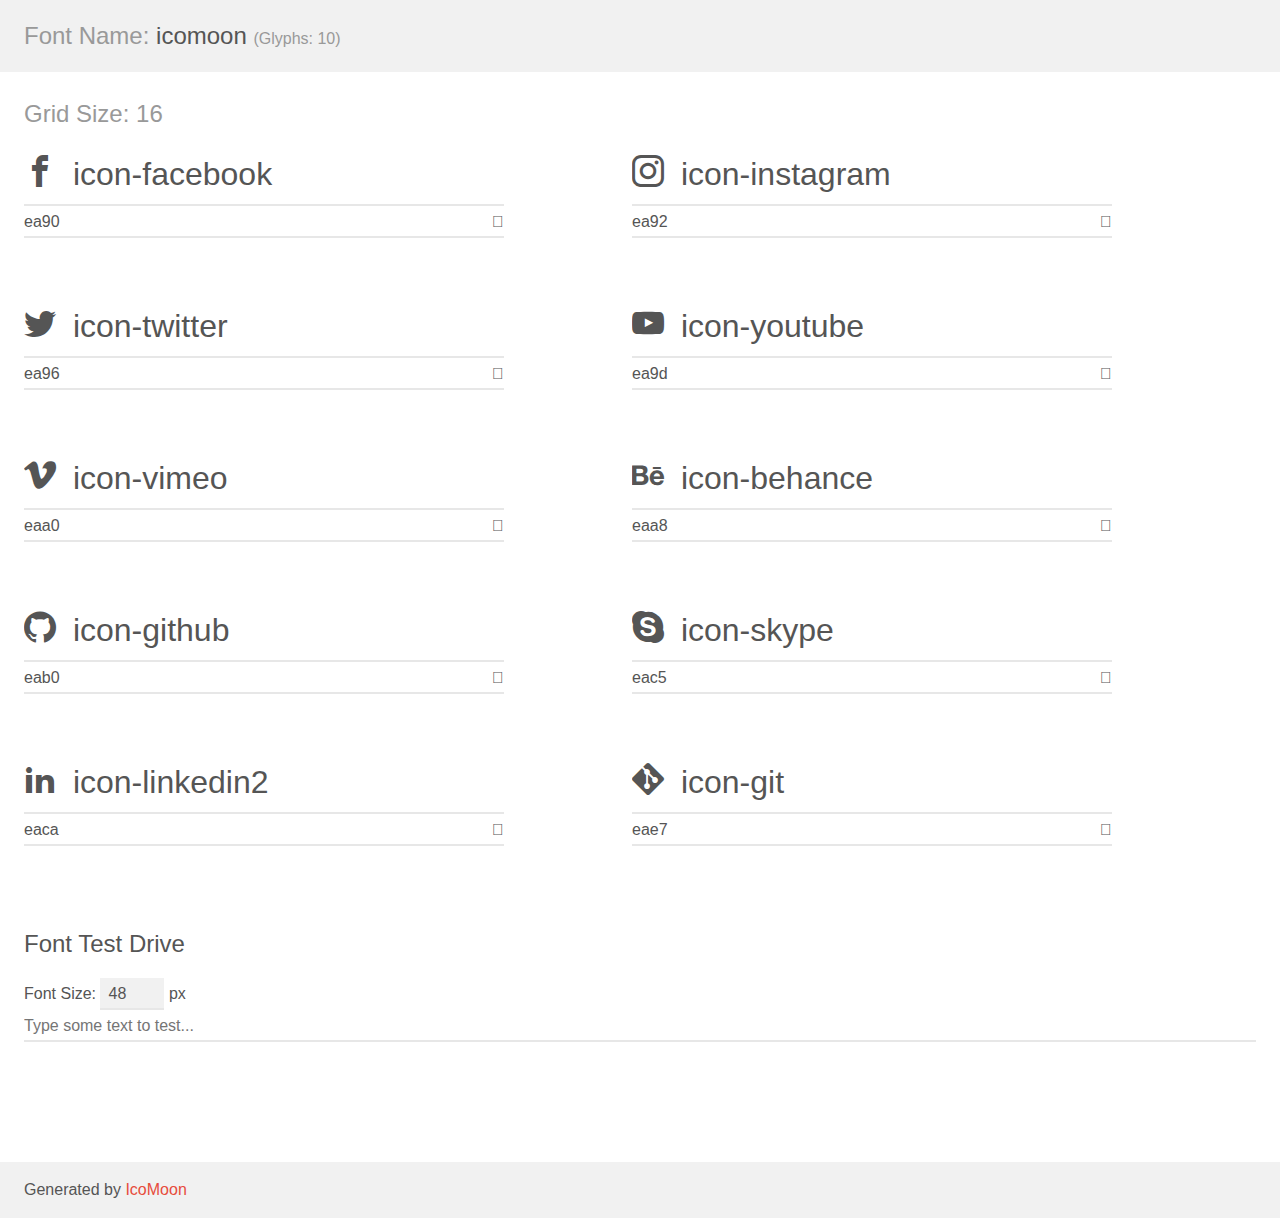
<file: icomoon/demo.html>
<!doctype html>
<html>
<head>
    <meta charset="utf-8">
    <title>IcoMoon Demo</title>
    <meta name="description" content="An Icon Font Generated By IcoMoon.io">
    <meta name="viewport" content="width=device-width, initial-scale=1">
    <link rel="stylesheet" href="demo-files/demo.css">
    <link rel="stylesheet" href="style.css"></head>
<body>
    <div class="bgc1 clearfix">
        <h1 class="mhmm mvm"><span class="fgc1">Font Name:</span> icomoon <small class="fgc1">(Glyphs:&nbsp;10)</small></h1>
    </div>
    <div class="clearfix mhl ptl">
        <h1 class="mvm mtn fgc1">Grid Size: 16</h1>
        <div class="glyph fs1">
            <div class="clearfix bshadow0 pbs">
                <span class="icon-facebook"></span>
                <span class="mls"> icon-facebook</span>
            </div>
            <fieldset class="fs0 size1of1 clearfix hidden-false">
                <input type="text" readonly value="ea90" class="unit size1of2" />
                <input type="text" maxlength="1" readonly value="&#xea90;" class="unitRight size1of2 talign-right" />
            </fieldset>
            <div class="fs0 bshadow0 clearfix hidden-true">
                <span class="unit pvs fgc1">liga: </span>
                <input type="text" readonly value="facebook, brand10" class="liga unitRight" />
            </div>
        </div>
        <div class="glyph fs1">
            <div class="clearfix bshadow0 pbs">
                <span class="icon-instagram"></span>
                <span class="mls"> icon-instagram</span>
            </div>
            <fieldset class="fs0 size1of1 clearfix hidden-false">
                <input type="text" readonly value="ea92" class="unit size1of2" />
                <input type="text" maxlength="1" readonly value="&#xea92;" class="unitRight size1of2 talign-right" />
            </fieldset>
            <div class="fs0 bshadow0 clearfix hidden-true">
                <span class="unit pvs fgc1">liga: </span>
                <input type="text" readonly value="instagram, brand12" class="liga unitRight" />
            </div>
        </div>
        <div class="glyph fs1">
            <div class="clearfix bshadow0 pbs">
                <span class="icon-twitter"></span>
                <span class="mls"> icon-twitter</span>
            </div>
            <fieldset class="fs0 size1of1 clearfix hidden-false">
                <input type="text" readonly value="ea96" class="unit size1of2" />
                <input type="text" maxlength="1" readonly value="&#xea96;" class="unitRight size1of2 talign-right" />
            </fieldset>
            <div class="fs0 bshadow0 clearfix hidden-true">
                <span class="unit pvs fgc1">liga: </span>
                <input type="text" readonly value="twitter, brand16" class="liga unitRight" />
            </div>
        </div>
        <div class="glyph fs1">
            <div class="clearfix bshadow0 pbs">
                <span class="icon-youtube"></span>
                <span class="mls"> icon-youtube</span>
            </div>
            <fieldset class="fs0 size1of1 clearfix hidden-false">
                <input type="text" readonly value="ea9d" class="unit size1of2" />
                <input type="text" maxlength="1" readonly value="&#xea9d;" class="unitRight size1of2 talign-right" />
            </fieldset>
            <div class="fs0 bshadow0 clearfix hidden-true">
                <span class="unit pvs fgc1">liga: </span>
                <input type="text" readonly value="youtube, brand21" class="liga unitRight" />
            </div>
        </div>
        <div class="glyph fs1">
            <div class="clearfix bshadow0 pbs">
                <span class="icon-vimeo"></span>
                <span class="mls"> icon-vimeo</span>
            </div>
            <fieldset class="fs0 size1of1 clearfix hidden-false">
                <input type="text" readonly value="eaa0" class="unit size1of2" />
                <input type="text" maxlength="1" readonly value="&#xeaa0;" class="unitRight size1of2 talign-right" />
            </fieldset>
            <div class="fs0 bshadow0 clearfix hidden-true">
                <span class="unit pvs fgc1">liga: </span>
                <input type="text" readonly value="vimeo, brand24" class="liga unitRight" />
            </div>
        </div>
        <div class="glyph fs1">
            <div class="clearfix bshadow0 pbs">
                <span class="icon-behance"></span>
                <span class="mls"> icon-behance</span>
            </div>
            <fieldset class="fs0 size1of1 clearfix hidden-false">
                <input type="text" readonly value="eaa8" class="unit size1of2" />
                <input type="text" maxlength="1" readonly value="&#xeaa8;" class="unitRight size1of2 talign-right" />
            </fieldset>
            <div class="fs0 bshadow0 clearfix hidden-true">
                <span class="unit pvs fgc1">liga: </span>
                <input type="text" readonly value="behance, brand32" class="liga unitRight" />
            </div>
        </div>
        <div class="glyph fs1">
            <div class="clearfix bshadow0 pbs">
                <span class="icon-github"></span>
                <span class="mls"> icon-github</span>
            </div>
            <fieldset class="fs0 size1of1 clearfix hidden-false">
                <input type="text" readonly value="eab0" class="unit size1of2" />
                <input type="text" maxlength="1" readonly value="&#xeab0;" class="unitRight size1of2 talign-right" />
            </fieldset>
            <div class="fs0 bshadow0 clearfix hidden-true">
                <span class="unit pvs fgc1">liga: </span>
                <input type="text" readonly value="github, brand40" class="liga unitRight" />
            </div>
        </div>
        <div class="glyph fs1">
            <div class="clearfix bshadow0 pbs">
                <span class="icon-skype"></span>
                <span class="mls"> icon-skype</span>
            </div>
            <fieldset class="fs0 size1of1 clearfix hidden-false">
                <input type="text" readonly value="eac5" class="unit size1of2" />
                <input type="text" maxlength="1" readonly value="&#xeac5;" class="unitRight size1of2 talign-right" />
            </fieldset>
            <div class="fs0 bshadow0 clearfix hidden-true">
                <span class="unit pvs fgc1">liga: </span>
                <input type="text" readonly value="skype, brand60" class="liga unitRight" />
            </div>
        </div>
        <div class="glyph fs1">
            <div class="clearfix bshadow0 pbs">
                <span class="icon-linkedin2"></span>
                <span class="mls"> icon-linkedin2</span>
            </div>
            <fieldset class="fs0 size1of1 clearfix hidden-false">
                <input type="text" readonly value="eaca" class="unit size1of2" />
                <input type="text" maxlength="1" readonly value="&#xeaca;" class="unitRight size1of2 talign-right" />
            </fieldset>
            <div class="fs0 bshadow0 clearfix hidden-true">
                <span class="unit pvs fgc1">liga: </span>
                <input type="text" readonly value="linkedin2, brand65" class="liga unitRight" />
            </div>
        </div>
        <div class="glyph fs1">
            <div class="clearfix bshadow0 pbs">
                <span class="icon-git"></span>
                <span class="mls"> icon-git</span>
            </div>
            <fieldset class="fs0 size1of1 clearfix hidden-false">
                <input type="text" readonly value="eae7" class="unit size1of2" />
                <input type="text" maxlength="1" readonly value="&#xeae7;" class="unitRight size1of2 talign-right" />
            </fieldset>
            <div class="fs0 bshadow0 clearfix hidden-true">
                <span class="unit pvs fgc1">liga: </span>
                <input type="text" readonly value="git, brand80" class="liga unitRight" />
            </div>
        </div>
    </div>

    <!--[if gt IE 8]><!-->
    <div class="mhl clearfix mbl">
        <h1>Font Test Drive</h1>
        <label>
            Font Size: <input id="fontSize" type="number" class="textbox0 mbm"
            min="8" value="48" />
            px
        </label>
        <input id="testText" type="text" class="phl size1of1 mvl"
        placeholder="Type some text to test..." value=""/>
        <div id="testDrive" class="icon-" style="font-family: icomoon">&nbsp;
        </div>
    </div>
    <!--<![endif]-->
    <div class="bgc1 clearfix">
        <p class="mhl">Generated by <a href="https://icomoon.io/app">IcoMoon</a></p>
    </div>

    <script src="demo-files/demo.js"></script>
</body>
</html>
</file>
<file: icomoon/demo-files/demo.css>
body {
  padding: 0;
  margin: 0;
  font-family: sans-serif;
  font-size: 1em;
  line-height: 1.5;
  color: #555;
  background: #fff;
}
h1 {
  font-size: 1.5em;
  font-weight: normal;
}
small {
  font-size: .66666667em;
}
a {
  color: #e74c3c;
  text-decoration: none;
}
a:hover, a:focus {
  box-shadow: 0 1px #e74c3c;
}
.bshadow0, input {
  box-shadow: inset 0 -2px #e7e7e7;
}
input:hover {
  box-shadow: inset 0 -2px #ccc;
}
input, fieldset {
  font-family: sans-serif;
  font-size: 1em;
  margin: 0;
  padding: 0;
  border: 0;
}
input {
  color: inherit;
  line-height: 1.5;
  height: 1.5em;
  padding: .25em 0;
}
input:focus {
  outline: none;
  box-shadow: inset 0 -2px #449fdb;
}
.glyph {
  font-size: 16px;
  width: 15em;
  padding-bottom: 1em;
  margin-right: 4em;
  margin-bottom: 1em;
  float: left;
  overflow: hidden;
}
.liga {
  width: 80%;
  width: calc(100% - 2.5em);
}
.talign-right {
  text-align: right;
}
.talign-center {
  text-align: center;
}
.bgc1 {
  background: #f1f1f1;
}
.fgc1 {
  color: #999;
}
.fgc0 {
  color: #000;
}
p {
  margin-top: 1em;
  margin-bottom: 1em;
}
.mvm {
  margin-top: .75em;
  margin-bottom: .75em;
}
.mtn {
  margin-top: 0;
}
.mtl, .mal {
  margin-top: 1.5em;
}
.mbl, .mal {
  margin-bottom: 1.5em;
}
.mal, .mhl {
  margin-left: 1.5em;
  margin-right: 1.5em;
}
.mhmm {
  margin-left: 1em;
  margin-right: 1em;
}
.mls {
  margin-left: .25em;
}
.ptl {
  padding-top: 1.5em;
}
.pbs, .pvs {
  padding-bottom: .25em;
}
.pvs, .pts {
  padding-top: .25em;
}
.unit {
  float: left;
}
.unitRight {
  float: right;
}
.size1of2 {
  width: 50%;
}
.size1of1 {
  width: 100%;
}
.clearfix:before, .clearfix:after {
  content: " ";
  display: table;
}
.clearfix:after {
  clear: both;
}
.hidden-true {
  display: none;
}
.textbox0 {
  width: 3em;
  background: #f1f1f1;
  padding: .25em .5em;
  line-height: 1.5;
  height: 1.5em;
}
#testDrive {
  display: block;
  padding-top: 24px;
  line-height: 1.5;
}
.fs0 {
  font-size: 16px;
}
.fs1 {
  font-size: 32px;
}
</file>
<file: icomoon/style.css>
@font-face {
  font-family: 'icomoon';
  src:  url('fonts/icomoon.eot?7jw2yt');
  src:  url('fonts/icomoon.eot?7jw2yt#iefix') format('embedded-opentype'),
    url('fonts/icomoon.ttf?7jw2yt') format('truetype'),
    url('fonts/icomoon.woff?7jw2yt') format('woff'),
    url('fonts/icomoon.svg?7jw2yt#icomoon') format('svg');
  font-weight: normal;
  font-style: normal;
  font-display: block;
}

[class^="icon-"], [class*=" icon-"] {
  /* use !important to prevent issues with browser extensions that change fonts */
  font-family: 'icomoon' !important;
  speak: never;
  font-style: normal;
  font-weight: normal;
  font-variant: normal;
  text-transform: none;
  line-height: 1;

  /* Better Font Rendering =========== */
  -webkit-font-smoothing: antialiased;
  -moz-osx-font-smoothing: grayscale;
}

.icon-facebook:before {
  content: "\ea90";
}
.icon-instagram:before {
  content: "\ea92";
}
.icon-twitter:before {
  content: "\ea96";
}
.icon-youtube:before {
  content: "\ea9d";
}
.icon-vimeo:before {
  content: "\eaa0";
}
.icon-behance:before {
  content: "\eaa8";
}
.icon-github:before {
  content: "\eab0";
}
.icon-skype:before {
  content: "\eac5";
}
.icon-linkedin2:before {
  content: "\eaca";
}
.icon-git:before {
  content: "\eae7";
}
</file>
